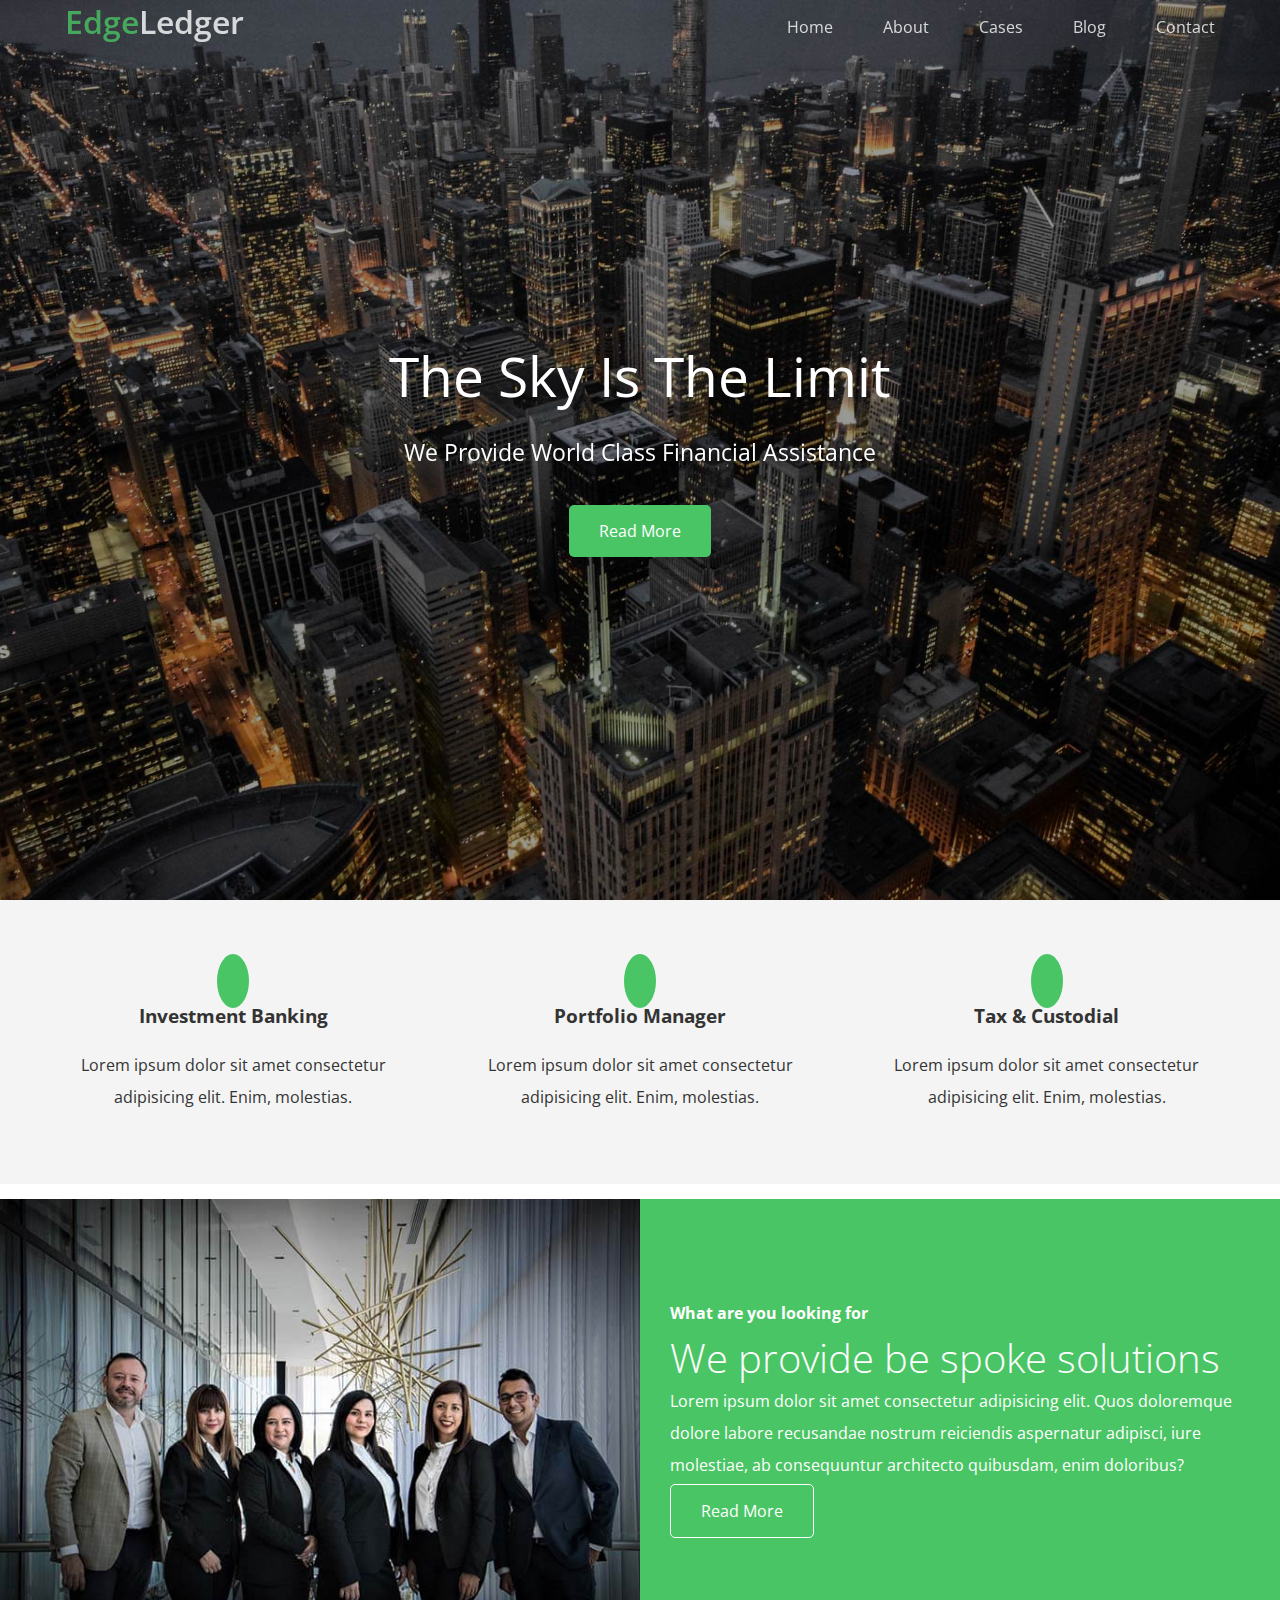
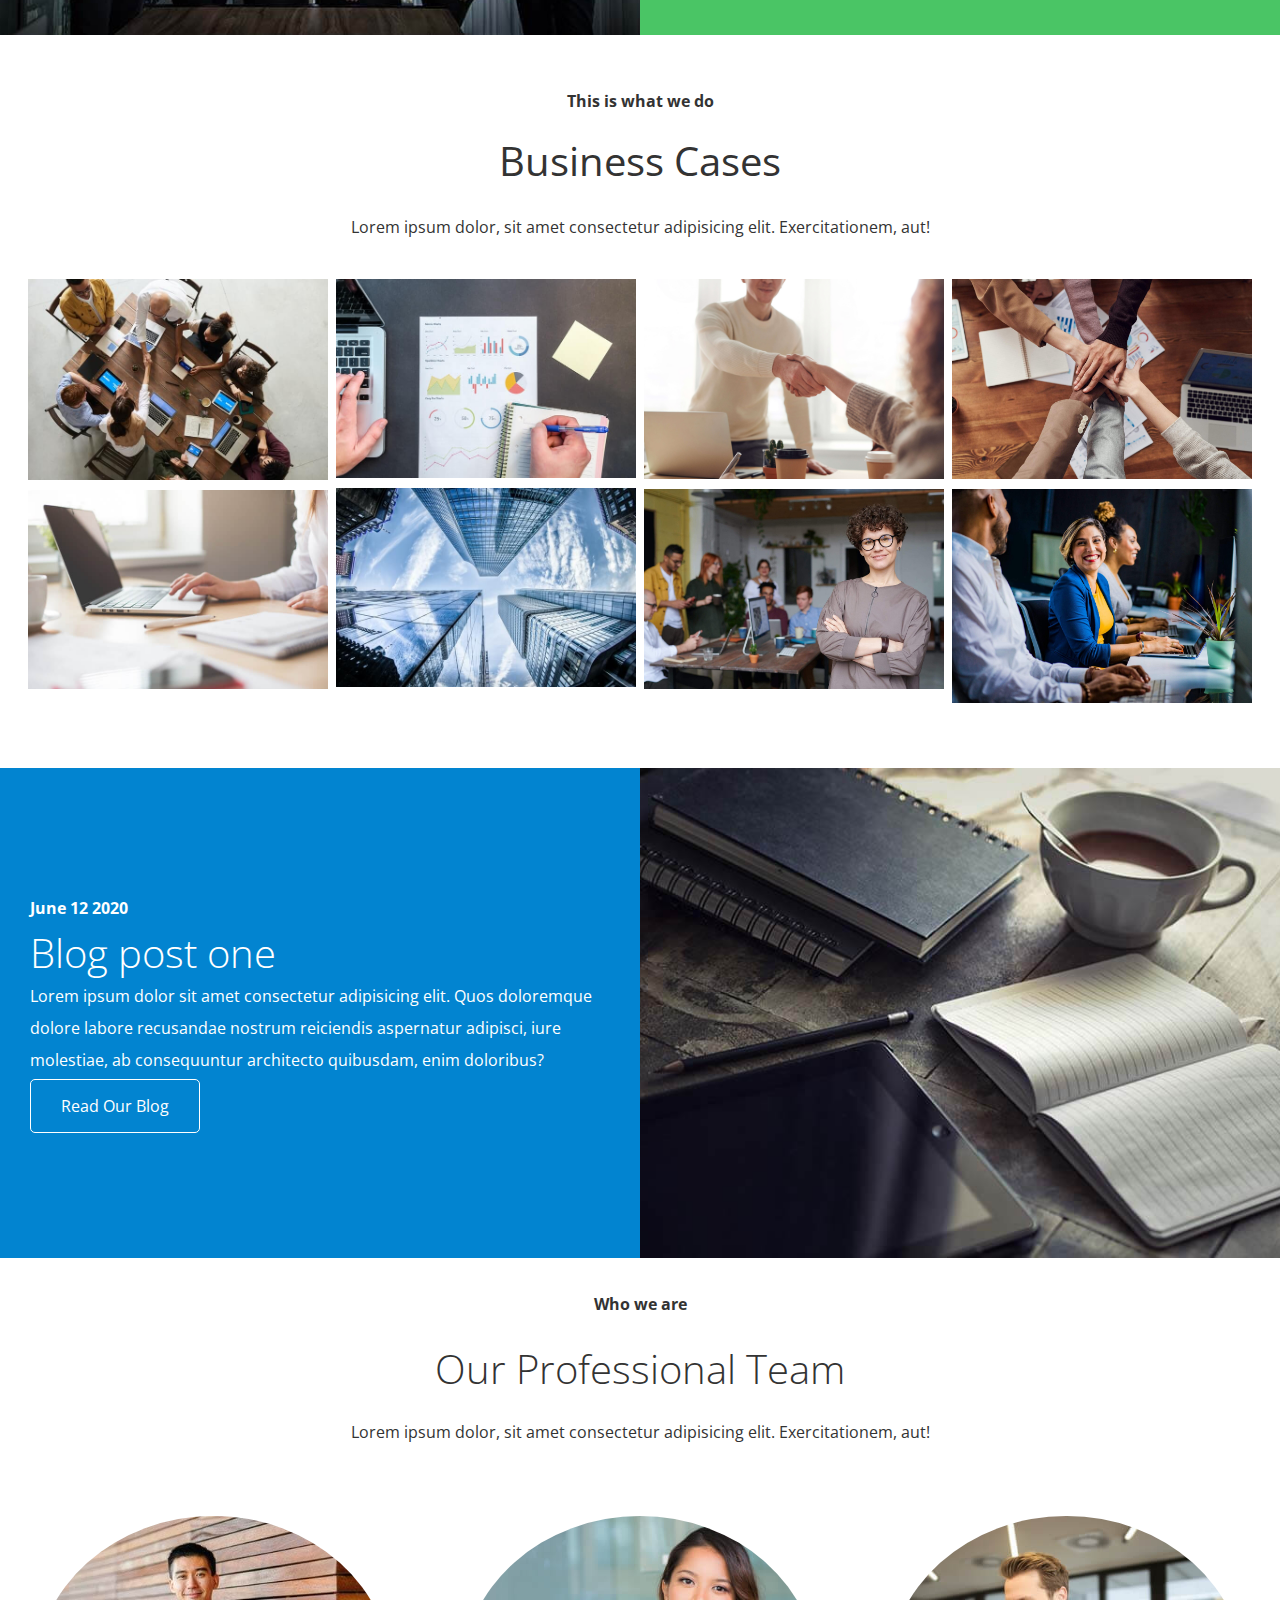
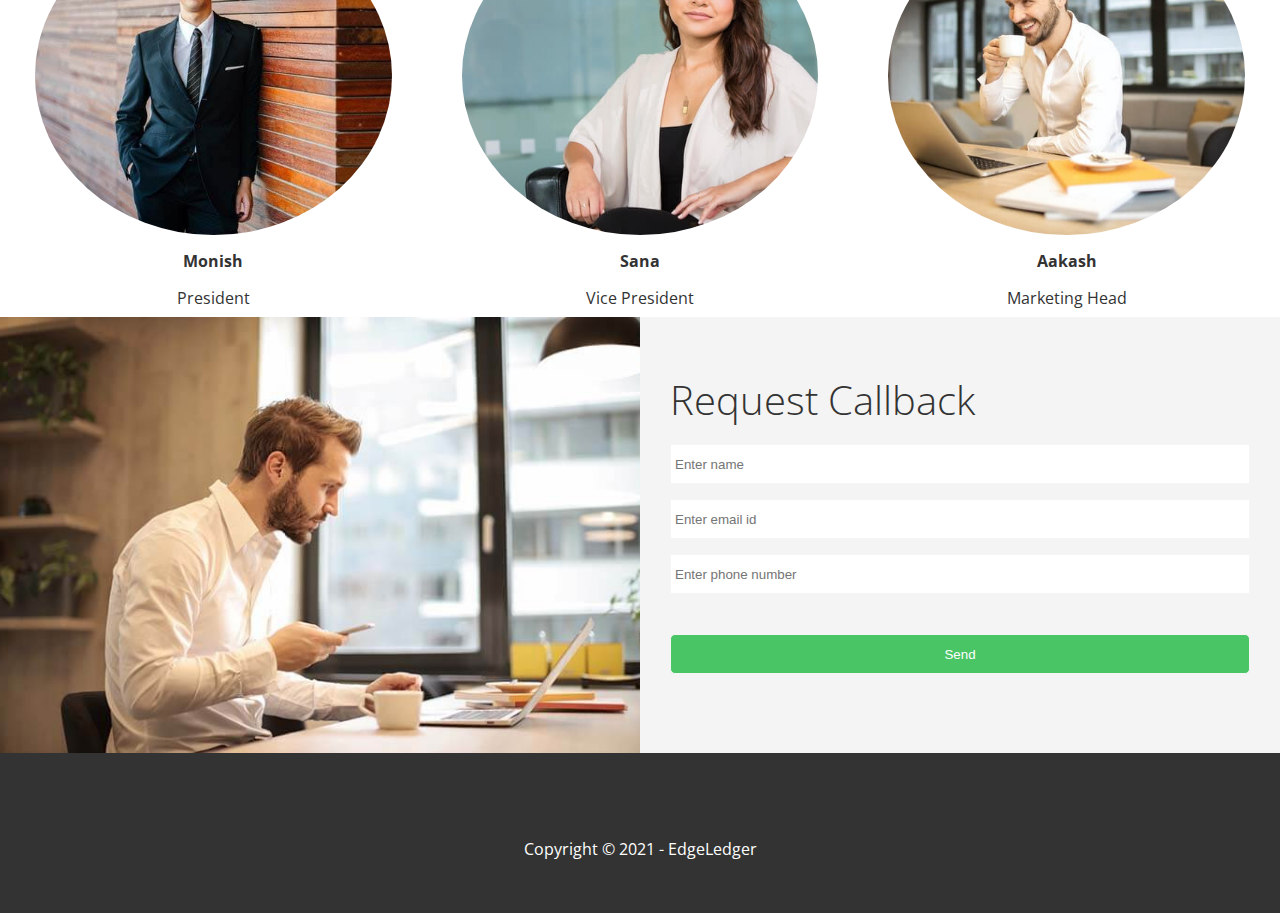
<file: index.html>
<!DOCTYPE html>
<html lang="en">
<head>
  <meta charset="UTF-8">
  <meta http-equiv="X-UA-Compatible" content="IE=edge">
  <meta name="viewport" content="width=device-width, initial-scale=1.0">
  <link rel="stylesheet" href="css/style.css">
  <link rel="stylesheet" href="css/lightbox.min.css">
  <link rel="shortcut icon" type="image/x-icon" href="/favicon.ico" />
  <link rel="stylesheet" media="screen and (max-width: 768px)" href="css/mobile.css">
  <link rel="stylesheet" href="https://cdnjs.cloudflare.com/ajax/libs/font-awesome/5.15.3/css/all.min.css" integrity="sha512-iBBXm8fW90+nuLcSKlbmrPcLa0OT92xO1BIsZ+ywDWZCvqsWgccV3gFoRBv0z+8dLJgyAHIhR35VZc2oM/gI1w==" crossorigin="anonymous" />
  <title>Welcome to EdgeLedger</title>
</head>
<body>
  <header class="hero">
    <div id="navbar" class="navbar top">
      <h1>
        <a href="index.html"><span class="text-primary"><i class="fas fa-book-open"></i>
          Edge</span>Ledger</a>
      </h1>
      <nav>
        <ul>
          <a href="index.html">
            <li>Home</li>
          </a>
          <a href="#about">
            <li>About</li>
          </a>
          <a href="#cases">
            <li>Cases</li>
          </a>
          <a href="#blog">
            <li>Blog</li>
          </a>
          <a href="#contact">
            <li>Contact</li>
          </a>
        </ul>
      </nav>
    </div>
    <div class="content">
      <h1>The Sky Is The Limit</h1>
      <p>We Provide World Class Financial Assistance </p>
      <a href="#about" class="btn"><i class="fas fa-chevron-right"></i>Read More</a>
    </div>
  </header>
  <main>
    <section id="about" class="icons bg-light">
      <div class="flex-items">
        <div>
          <i class="fas fa-university fa-2x"></i>
          <div>
            <h3>Investment Banking</h3>
            <p>Lorem ipsum dolor sit amet consectetur adipisicing elit. Enim, molestias.
            </p>
          </div>
        </div>
        <div>
          <i class="fas fa-book-reader fa-2x"></i>
          <div>
            <h3>Portfolio Manager</h3>
            <p>Lorem ipsum dolor sit amet consectetur adipisicing elit. Enim, molestias.
            </p>
          </div>
        </div>
        <div>
          <i class="fas fa-pencil-alt fa-2x"></i>
          <div>
            <h3>Tax & Custodial</h3>
            <p>Lorem ipsum dolor sit amet consectetur adipisicing elit. Enim, molestias.
            </p>
          </div>
        </div>
      </div>
    </section>
    <!-- about -->
    <section class="solutions flex-columns">
      <div class="row">
        <div class="column">
          <div class="column-1">
            <img src="./img/home/people.jpg" alt="people">
          </div>
        </div>
        <div class="column">
          <div class="column-2 bg-primary">
            <h4>What are you looking for</h4>
            <h2>We provide be spoke solutions</h2>
            <p>Lorem ipsum dolor sit amet consectetur adipisicing elit. Quos doloremque dolore labore recusandae 
              nostrum reiciendis aspernatur adipisci, iure molestiae, ab consequuntur architecto quibusdam, enim doloribus?</p>
            <a href="./html/about.html" class="btn btn-outline">
              <i class="fas fa-chevron"></i>
              Read More
            </a>
          </div>
        </div>
      </div>
    </section>
    <!-- cases -->
    <section id="cases" class="cases flex-grid section-padding">
      <header class="section-header">
        <h4>This is what we do</h4>
        <h2>Business Cases</h2>
        <p>Lorem ipsum dolor, sit amet consectetur adipisicing elit. Exercitationem, aut!</p>
      </header>
      <div class="row">
        <div class="column">
          <a href="./img/cases/cases1.jpg"
          data-lightbox="cases"
          data-title="Lorem ipsum dolor sit amet consectetur adipisicing elit. Quos doloremque dolore labore recusandae 
          nostrum reiciendis aspernatur adipisci, iure molestiae, ab consequuntur architecto quibusdam, enim doloribus?">
          <img src="./img/cases/cases1.jpg" alt="">
          </a> 
          <a href="./img/cases/cases2.jpg"
          data-lightbox="cases"
          data-title="Lorem ipsum dolor sit amet consectetur adipisicing elit. Quos doloremque dolore labore recusandae 
          nostrum reiciendis aspernatur adipisci, iure molestiae, ab consequuntur architecto quibusdam, enim doloribus?">
          <img src="./img/cases/cases2.jpg" alt="">
          </a>
        </div>
      
        <div class="column">
          <a href="./img/cases/cases3.jpg"
          data-lightbox="cases"
          data-title="Lorem ipsum dolor sit amet consectetur adipisicing elit. Quos doloremque dolore labore recusandae 
          nostrum reiciendis aspernatur adipisci, iure molestiae, ab consequuntur architecto quibusdam, enim doloribus?">
          <img src="./img/cases/cases3.jpg" alt="">
          </a>
          <a href="./img/cases/cases4.jpg"
          data-lightbox="cases"
          data-title="Lorem ipsum dolor sit amet consectetur adipisicing elit. Quos doloremque dolore labore recusandae 
          nostrum reiciendis aspernatur adipisci, iure molestiae, ab consequuntur architecto quibusdam, enim doloribus?">
          <img src="./img/cases/cases4.jpg" alt="">
          </a>
        </div>
      
        <div class="column">
          <a href="./img/cases/cases5.jpg"
          data-lightbox="cases"
          data-title="Lorem ipsum dolor sit amet consectetur adipisicing elit. Quos doloremque dolore labore recusandae 
          nostrum reiciendis aspernatur adipisci, iure molestiae, ab consequuntur architecto quibusdam, enim doloribus?">
          <img src="./img/cases/cases5.jpg" alt="">
          </a>
          <a href="./img/cases/cases6.jpg"
          data-lightbox="cases"
          data-title="Lorem ipsum dolor sit amet consectetur adipisicing elit. Quos doloremque dolore labore recusandae 
          nostrum reiciendis aspernatur adipisci, iure molestiae, ab consequuntur architecto quibusdam, enim doloribus?">
          <img src="./img/cases/cases6.jpg" alt="">
          </a>
        </div>
      
        <div class="column">
          <a href="./img/cases/cases7.jpg"
          data-lightbox="cases"
          data-title="Lorem ipsum dolor sit amet consectetur adipisicing elit. Quos doloremque dolore labore recusandae 
          nostrum reiciendis aspernatur adipisci, iure molestiae, ab consequuntur architecto quibusdam, enim doloribus?">
          <img src="./img/cases/cases7.jpg" alt="">
          </a>
          <a href="./img/cases/cases8.jpg"
          data-lightbox="cases"
          data-title="Lorem ipsum dolor sit amet consectetur adipisicing elit. Quos doloremque dolore labore recusandae 
          nostrum reiciendis aspernatur adipisci, iure molestiae, ab consequuntur architecto quibusdam, enim doloribus?">
          <img src="./img/cases/cases8.jpg" alt="">
          </a>
        </div>
      </div>
    </section>
    <!-- blog -->
    <section id="blog" class="blog flex-columns flex-reverse">
      <div class="row">
        <div class="column">
          <div class="column-1">
            <img src="./img/home/blog.jpg" alt="people">
          </div>
        </div>
        <div class="column">
          <div class="column-2 bg-secondary">
            <h4>June 12 2020</h4>
            <h2>Blog post one</h2>
            <p>Lorem ipsum dolor sit amet consectetur adipisicing elit. Quos doloremque dolore labore recusandae 
              nostrum reiciendis aspernatur adipisci, iure molestiae, ab consequuntur architecto quibusdam, enim doloribus?</p>
            <a href="./html/blog.html" class="btn btn-outline">
              <i class="fas fa-chevron"></i>
              Read Our Blog
            </a>
          </div>
        </div>
      </div>
    </section>
    <!-- team -->
    <section id="team" class="team flex-columns flex-reverse">
      <header class="section-header">
        <h4>Who we are</h4>
        <h2>Our Professional Team</h2>
        <p>Lorem ipsum dolor, sit amet consectetur adipisicing elit. Exercitationem, aut!</p>
      </header>
      <div class="flex-items">
        <div>
          <img src="./img/team/person1.jpg" alt="">
          <h4>Monish</h4>
          <p>President</p>
        </div>
        <div>
          <img src="./img/team/person2.jpg" alt="">
          <h4>Sana</h4>
          <p>Vice President</p>
        </div>
        <div>
          <img src="./img/team/person3.jpg" alt="">
          <h4>Aakash</h4>
          <p>Marketing Head</p>
        </div>
      </div>
    </section>
    <br>
    
    <!-- contact -->
    <section id="contact" class="contact flex-columns">
      <div class="row">
        <div class="column">
          <div class="column-1">
            <img src="./img/home/contact.jpg" alt="people">
          </div>
        </div>
        <div class="column">
          <div class="column-2 bg-light">
            <h2>Request Callback</h2>
            <form action="" class="callback-form">
              <div class="form-control">
                <label for="name"></label>
                <input type="text" name="name" id="name" placeholder="Enter name">
              </div>
              <div class="form-control">
                <label for="email"></label>
                <input type="email" name="email" id="email" placeholder="Enter email id">
              </div>
              <div class="form-control">
                <label for="phone"></label>
                <input type="text" name="phone" id="phone" placeholder="Enter phone number">
              </div>
              <input type="submit" value="Send" id="submit" class="btn">
            </form>
          </div>
        </div>
      </div>
    </section>
  </main>
  <footer class="footer bg-dark">
    <div class="social">
      <a href="#" class="fab fa-facebook fa-2x"></a>
      <a href="#" class="fab fa-twitter fa-2x"></a>
      <a href="#" class="fab fa-youtube fa-2x"></a>
      <a href="#" class="fab fa-linkedin fa-2x"></a>
    </div>
    <p>Copyright &copy; 2021 - EdgeLedger</p>
  </footer>
  <script
      src="https://code.jquery.com/jquery-3.5.0.min.js"
      integrity="sha256-xNzN2a4ltkB44Mc/Jz3pT4iU1cmeR0FkXs4pru/JxaQ="
      crossorigin="anonymous"
    ></script>
    <script src="js/lightbox.min.js"></script>
    <script>
      const navbar = document.getElementById('navbar');
      let scrolled = false;

      window.onscroll = function () {
        if (window.pageYOffset > 100) {
          navbar.classList.remove('top');
          if (!scrolled) {
            navbar.style.transform = 'translateY(-70px)';
          }
          setTimeout(function () {
            navbar.style.transform = 'translateY(0)';
            scrolled = true;
          }, 200);
        } else {
          navbar.classList.add('top');
          scrolled = false;
        }
      };

      // Smooth Scrolling
      $('#navbar a, .btn').on('click', function (e) {
        if (this.hash !== '') {
          e.preventDefault();

          const hash = this.hash;

          $('html, body').animate(
            {
              scrollTop: $(hash).offset().top - 100,
            },
            800
          );
        }
      });
    </script>
</body>
</html>
</file>
<file: css/style.css>
@import url('https://fonts.googleapis.com/css2?family=Open+Sans:wght@300;400&display=swap');

*{
  box-sizing: border-box;
  padding: 0;
  margin: 0;
}
body{
  font-family: "Open Sans",sans-serif;
  background-color: rgb(255, 255, 255);
  color: rgb(51, 51, 51);
  line-height: 2;
}
a{
  text-decoration: none;
  color: #333;

}
.text-primary{
  color: rgb(74, 197, 101);
}
h1,h2{
  font-weight: 400;
  line-height: 1.2;
}
p{
  margin: 6px 0;
}
img{
  width: 100%;
}
.navbar{
  display: flex;
  text-align: center;
  justify-content: space-between;
  background-color: #333;
  color: #fff;
  opacity: .8;
  width: 100%;
  height: 60px;
  position: fixed;
  padding: 0 40px;
  top: 0;
  transition: 0.5s;
}
ul{
  z-index: 1;
  list-style: none;
}
.navbar a{
  color:#fff;
  margin: 9px 5px ;
  padding: 2px 20px;
}
.navbar ul{
  display: flex;

}
.navbar a:hover{
  border-bottom:  rgb(74, 197, 101) 2px solid;
}
#navbar h1{
  margin-top: 3px;
  font-weight: 600;
}
.navbar.top{
  background:transparent;
}
.hero{
  background: url(../img/home/showcase.jpg) no-repeat center center/cover;
  height: 100vh;
  position: relative;
  color: #fff;
}
.hero .content{
  display: flex;
  flex-direction: column;
  text-align: center;
  justify-content: center;
  height: 100%;
  align-items: center;
  padding: 0 20px;
}
.hero .content h1{
  font-size: 55px;
}
.hero .content p{
  font-size: 23px;
  max-width: 600px;
  margin: 20px 0 30px;
}
.btn{
  cursor: pointer;
  display:inline-block;
  padding: 10px 30px;
  color: #fff;
  background-color: rgb(74, 197, 101);
  border: none;
  border-radius: 5px;
}
.btn:hover{
  opacity: 0.9;
}
.hero::before{
  content: '';
  background: rgba(0, 0, 0, 0.4);
  width: 100%;
  height: 100%;
  position: absolute;
}
.hero *{
  z-index: 1;
}
.hero.blog{
  background: url(/img/home/blog.jpg) no-repeat center center/cover;
  height: 35vh;
}
.flex-items{
  display: flex;
  text-align: center;
  justify-content: center;
  height: 100%;
}
.icons{
  padding: 30px;
}
.icons h3{
  font-weight:bold;
  margin-bottom: 15px;
}
.icons i{
  background-color: rgb(74, 197, 101);
  color: #fff;
  padding: 1rem;             /* 16px */
  border-radius: 50%;
  margin-bottom: 15px;
}
.flex-items > div {        /*Selects the divs that are direct children of flex-item*/
  padding: 35px;
}
.flex-columns .row{
  display: flex;
  flex-direction: row;
  flex-wrap: wrap;
  width: 100%;
  margin-top: 15px;
}
.flex-columns .column{
  display: flex;
  flex-direction: column;
  flex: 1;
  /* flex-basis: 100%; */
}
.flex-columns .column .column-1,
.flex-columns .column .column-2{
  height: 100%;
}

.btn-primary, .bg-primary {
  background: rgb(74, 197, 101);
  color: #fff;
}
.flex-columns img{
  height: 100%;
  width: 100%;
  object-fit: cover;     /* used to avoid clarity issues */
}
.flex-columns .column-2 {
  display: flex;
  flex-direction: column;
  align-items: flex-start;
  justify-content: center;
  padding: 30px;
}
.flex-columns h2 {
  font-size: 40px;
  font-weight: 100;
}

.flex-columns h4 {
  margin-bottom: 5px;
}

.flex-columns p {
  margin: 3px 0;
}
.btn-outline{
  background: transparent;
  border: 1px solid #fff;
}
.cases img:hover{
  opacity: .7;
}
/* Section header */
.section-header {
  padding: 30px;
  display: flex;
  flex-direction: column;
  align-items: center;
  justify-content: center;
  text-align: center;
}

.section-header h2 {
  font-size: 40px;
  margin: 20px 0;
}

.section-padding {
  padding: 20px 20px 40px;
}
.flex-grid .row {
  display: flex;
  flex-wrap: wrap;
  padding: 0 4px;
}

.flex-grid .column {
  flex: 25%;
  max-width: 25%;
  padding: 0 4px;
}
.flex-columns.flex-reverse .row{
  flex-direction: row-reverse;
}
.bg-secondary {
  background: #0284d0;
  color: #fff;
}
.bg-light {
  background: #f4f4f4;
  color: #333;
}

#team img{
  border-radius: 50%;
}
/* Callback form */
.callback-form{
  width:100%;
  padding: 20px 0;
}
.callback-form label{
  width:100%;
  margin-bottom: 5px;
}
.callback-form .form-control{
  margin-bottom: 15px;
}
.callback-form input {
  width: 100%;
  padding: 4px;
  height: 40px;
  border: #f5f5f5 1px solid;
}

.callback-form input:focus {
  outline-color: #28a745;
}

.callback-form .btn {
  padding: 12px 0;
  margin-top: 25px;
}
/* post */
.post{
  padding:50px;
}
.post h2 {
  font-size: 40px;
  margin-bottom: 20px;
  padding-bottom: 10px;
  border-bottom: #ccc solid 1px;
}

.post .meta {
  margin-bottom: 30px;
}

.post img {
  width: 300px;
  border-radius: 50%;
  display: block;
  margin: 0 auto 30px;
}
/* Footer */
.bg-dark {
  background: #333;
  color: #fff;
}
.footer {
  display: flex;
  flex-direction: column;
  align-items: center;
  justify-content: center;
  text-align: center;
  height: 160px;
}

.footer a {
  color: #fff;
}

.footer a:hover {
  color: #28a745;
}

.footer .social > * {
  margin-right: 30px;
}
</file>
<file: css/mobile.css>
.navbar {
  flex-direction: column;
  height: 160px;
  padding: 20px;
}

.navbar a {
  padding: 15px 8px;
  margin: 0 3px;
}
.hero .content h1{
  font-size: 45px;
}
.hero .content p{
  font-size: 20px;
}
.flex-items {
  flex-direction: column;
}

.flex-columns .column, .flex-grid .column {
  flex: 100%;
  max-width: 100%;
}

.team img {
  width: 70%;
}
</file>
